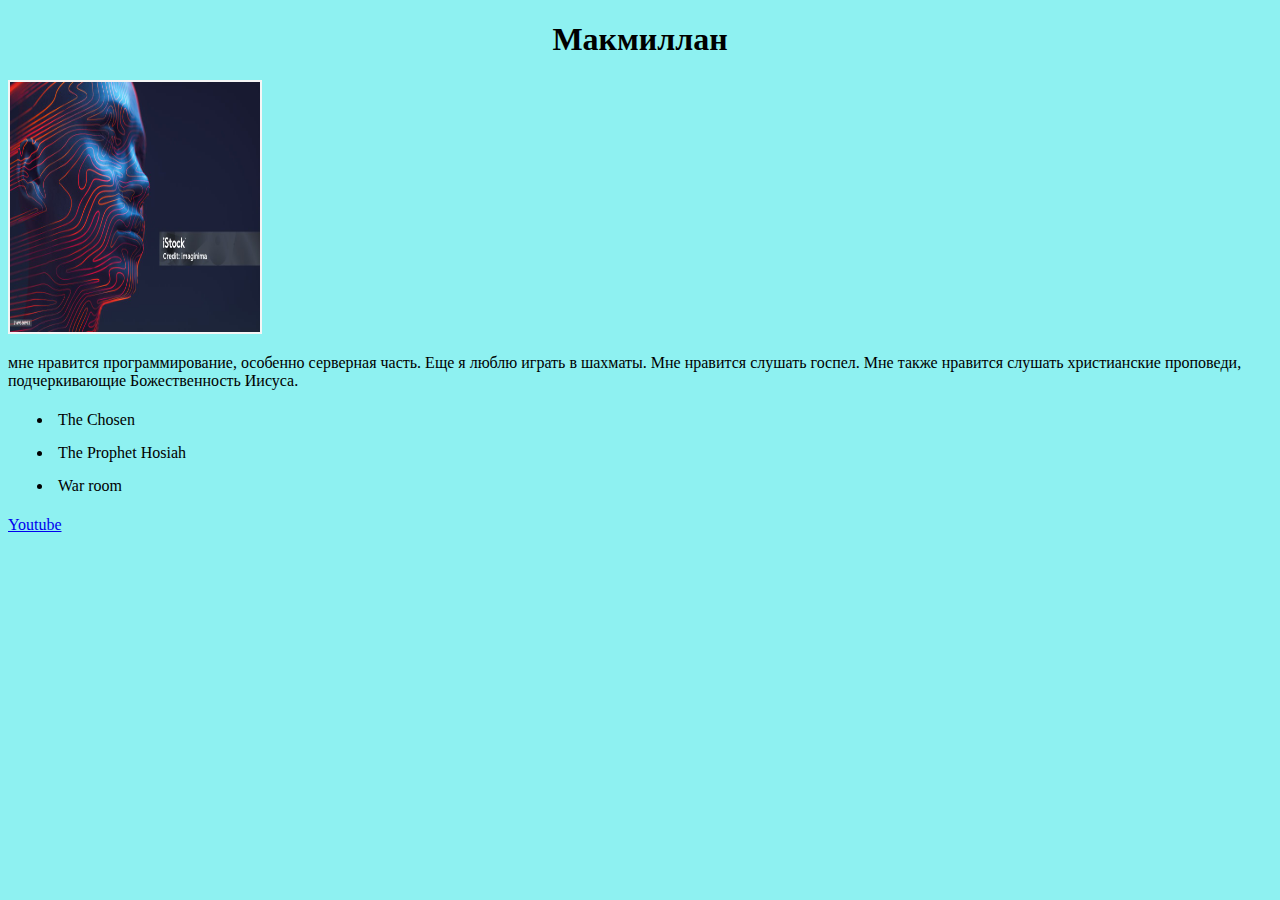
<file: frontend/Tasks/task1/index.html>
<!DOCTYPE html>
<html lang="en">
<head>
    <meta charset="UTF-8">
    <meta name="viewport" content="width=device-width, initial-scale=1.0">
    <title>Задание 1</title>
    <link rel="stylesheet" href="styles.css">
</head>
<body>
    <h1>Макмиллан</h1>
    <img src="../images/robot-image.jpg" alt="image of a robot">
    <p>
        мне нравится программирование, особенно серверная часть. Еще я люблю играть в шахматы. 
        Мне нравится слушать госпел. 
        Мне также нравится слушать христианские проповеди, подчеркивающие Божественность Иисуса.
    </p>
    <ul>
        <li>The Chosen</li>
        <li>The Prophet Hosiah</li>
        <li>War room</li>
    </ul>
    <a href="https://www.youtube.com/">Youtube</a>
</body>
</html>
</file>
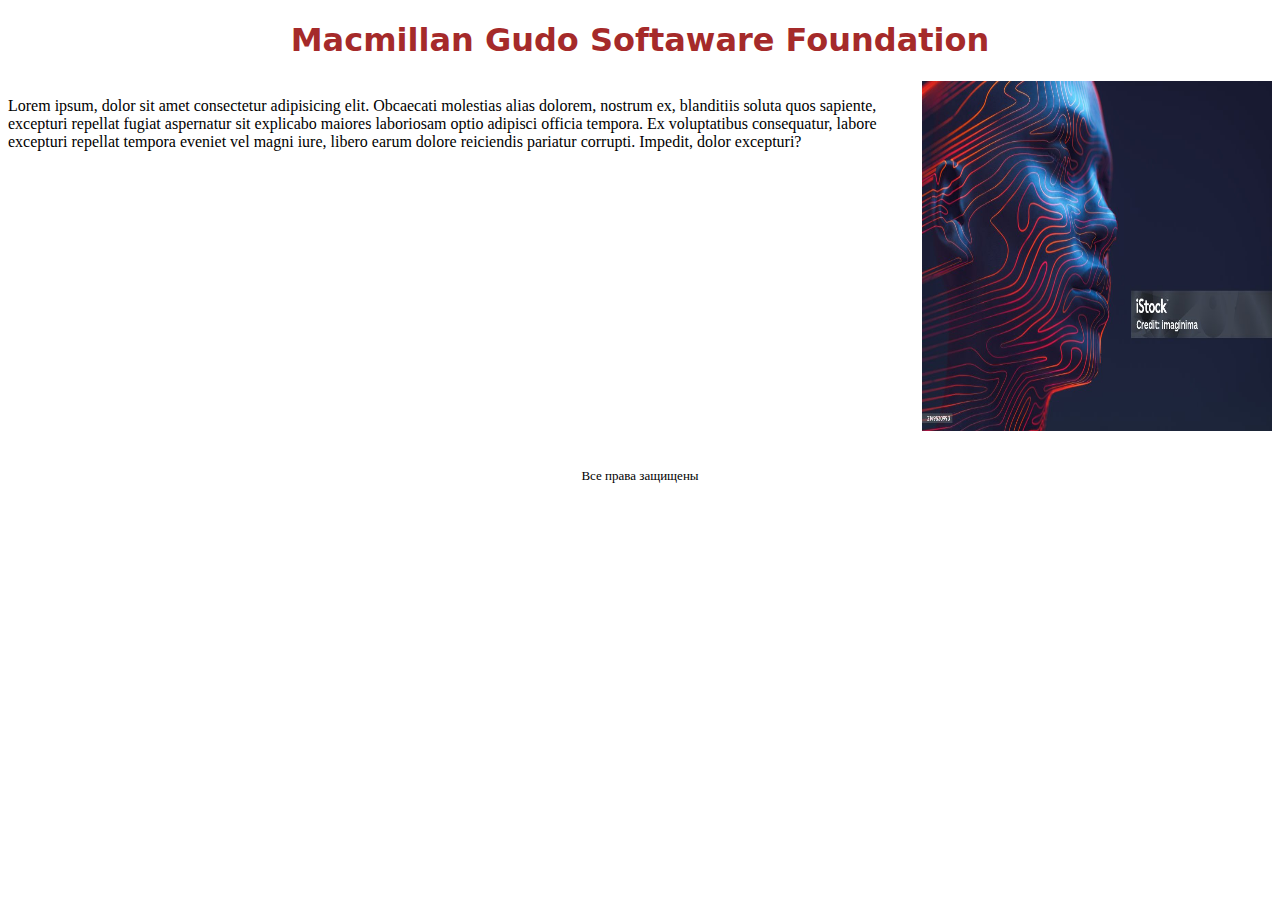
<file: frontend/Tasks/task2/index.html>
<!DOCTYPE html>
<html lang="en">
<head>
    <meta charset="UTF-8">
    <meta name="viewport" content="width=device-width, initial-scale=1.0">
    <title>Задание 2</title>
    <link rel="stylesheet" href="styles.css">
</head>
<body>

    <header>
        <h1>Macmillan Gudo Softaware Foundation</h1>
    </header>
    <main>
        <section>
            <p>
                Lorem ipsum, dolor sit amet consectetur adipisicing elit. 
                Obcaecati molestias alias dolorem, nostrum ex, blanditiis soluta quos sapiente, 
                excepturi repellat fugiat aspernatur sit explicabo maiores laboriosam optio adipisci officia tempora. 
                Ex voluptatibus consequatur, labore excepturi repellat tempora eveniet vel magni iure,
                libero earum dolore reiciendis pariatur corrupti. Impedit, dolor excepturi?
            </p>
        </section>
        <section>
            <img src="../images/robot-image.jpg" alt="robot image from the internet">
        </section>
        
    </main>
    <footer>
        <p>Все права защищены</p>
    </footer>
    
    
</body>
</html>
</file>
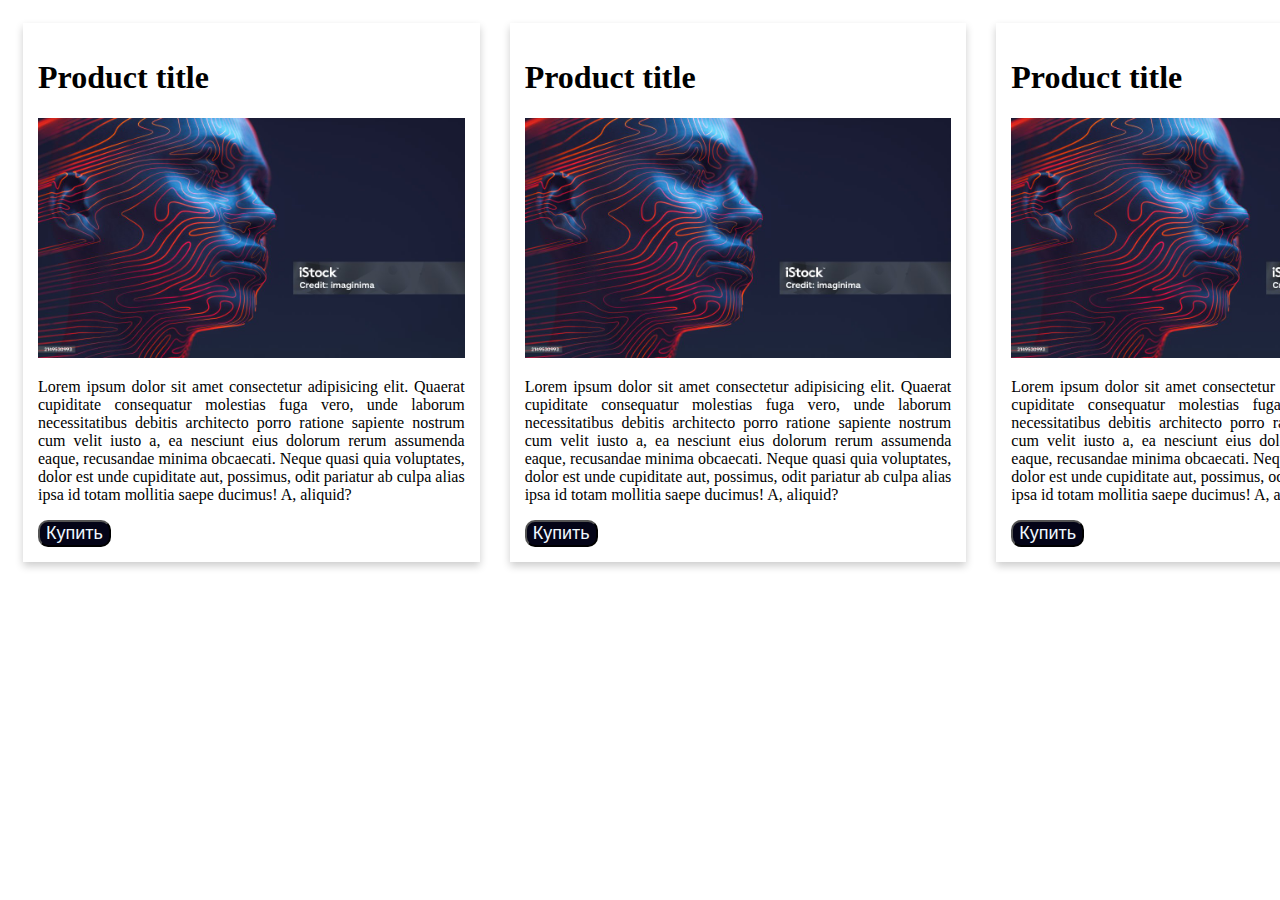
<file: frontend/Tasks/task3/index.html>
<!DOCTYPE html>
<html lang="en">
<head>
    <meta charset="UTF-8">
    <meta name="viewport" content="width=device-width, initial-scale=1.0">
    <title>Задание 3</title>
    <link rel="stylesheet" href="styles.css">
</head>
<body>
    <div class="cards">
        <div class="card">
            <h1>Product title</h1>
            <img src="../images/robot-image.jpg" alt="product image">
            <p>
                Lorem ipsum dolor sit amet consectetur adipisicing elit.
                 Quaerat cupiditate consequatur molestias fuga vero, 
                 unde laborum necessitatibus debitis architecto porro ratione sapiente nostrum cum velit iusto a, 
                 ea nesciunt eius dolorum rerum assumenda eaque, recusandae minima obcaecati. Neque quasi quia voluptates, 
                 dolor est unde cupiditate aut, possimus, odit pariatur ab culpa alias ipsa id totam mollitia saepe ducimus!
                 A, aliquid?
            </p>
            <button>Купить</button>
        </div>
    
        <div class="card">
            <h1>Product title</h1>
            <img src="../images/robot-image.jpg" alt="product image">
            <p>
                Lorem ipsum dolor sit amet consectetur adipisicing elit.
                 Quaerat cupiditate consequatur molestias fuga vero, 
                 unde laborum necessitatibus debitis architecto porro ratione sapiente nostrum cum velit iusto a, 
                 ea nesciunt eius dolorum rerum assumenda eaque, recusandae minima obcaecati. Neque quasi quia voluptates, 
                 dolor est unde cupiditate aut, possimus, odit pariatur ab culpa alias ipsa id totam mollitia saepe ducimus!
                 A, aliquid?
            </p>
            <button>Купить</button>
        </div>
    
        <div class="card">
            <h1>Product title</h1>
            <img src="../images/robot-image.jpg" alt="product image">
            <p>
                Lorem ipsum dolor sit amet consectetur adipisicing elit.
                 Quaerat cupiditate consequatur molestias fuga vero, 
                 unde laborum necessitatibus debitis architecto porro ratione sapiente nostrum cum velit iusto a, 
                 ea nesciunt eius dolorum rerum assumenda eaque, recusandae minima obcaecati. Neque quasi quia voluptates, 
                 dolor est unde cupiditate aut, possimus, odit pariatur ab culpa alias ipsa id totam mollitia saepe ducimus!
                 A, aliquid?
            </p>
            <button>Купить</button>
        </div>

    </div>
   
</body>
</html>
</file>
<file: frontend/Tasks/task1/styles.css>
body{
    background-color: rgb(142, 241, 241);
    font-family: 'Times New Roman', Times, serif;
}

img{
    width: 250px;
    height: 250px;
    border: 2px solid whitesmoke;
}

h1 {
    text-align: center;
}

li{
    margin: 5px;
    padding: 5px;
}
</file>
<file: frontend/Tasks/task2/styles.css>
header{
    font-family: system-ui, -apple-system, BlinkMacSystemFont, 'Segoe UI', Roboto, Oxygen, Ubuntu, Cantarell, 'Open Sans', 'Helvetica Neue', sans-serif;
    text-align: center;
    color: brown;
}

img{
    height: 350px;
    width: 350px;
}

main{
    display: flex;
}

footer {
    text-align: center;
    font-size: small;
    padding-top: 20px;
}
</file>
<file: frontend/Tasks/task3/styles.css>
.cards{
    display: flex;
}

.card > img{
    width: auto;
    height: 240px;
    align-self: center;
}

.card{
    margin: 15px;
    box-shadow: 0 4px 8px 0 rgba(0,0,0,0.2);
    transition: 0.3s;
    padding: 15px;
    text-align: justify;
}

button{
    background-color: rgb(4, 4, 23);
    color: aliceblue;
    border-radius: 10px;
    font-size: large;
}

button:hover{
    background-color: rgb(45, 45, 107);
}
</file>
